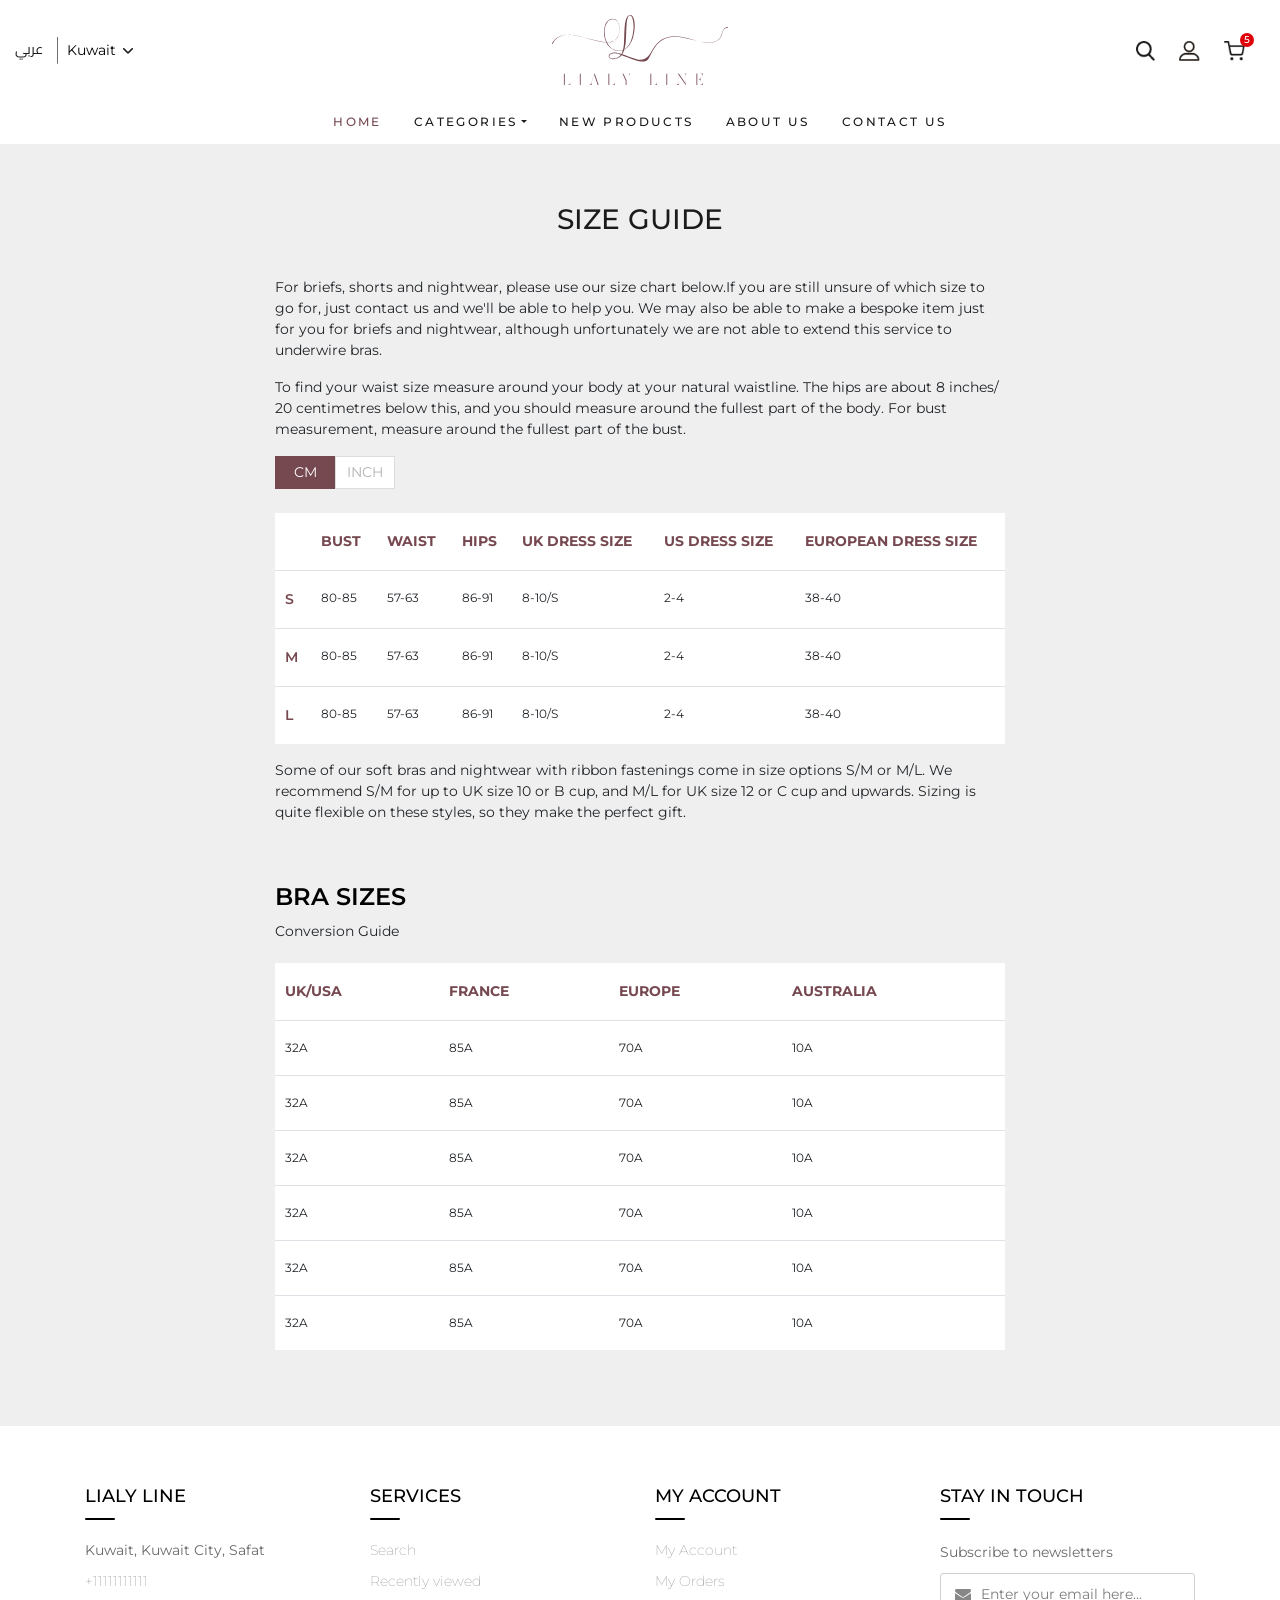
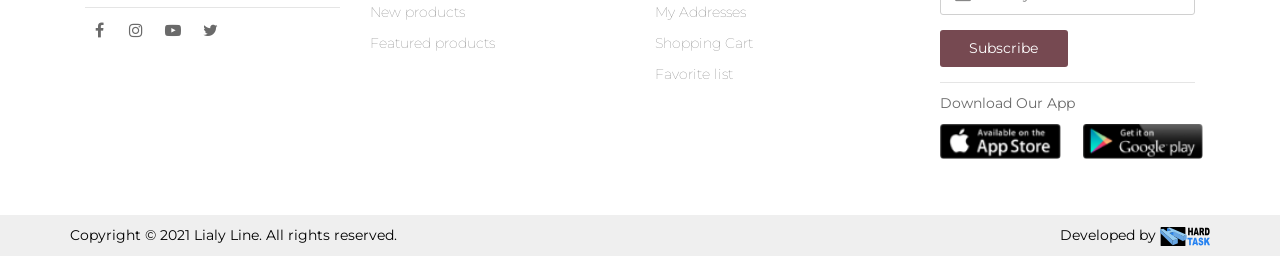
<file: size_guide.html>
<!DOCTYPE html>
<html lang="en">

<head>
    <meta name="Keywords" content="Lialy Line - more description" />
    <meta name="description" content="Lialy Line - more description" />
    <meta charset="UTF-8">
    <meta name="viewport" content="width=device-width, initial-scale=1.0">
    <meta http-equiv="X-UA-Compatible" content="ie=edge">
    <title>Lialy Line</title>
    <link rel="icon" type="image/png" href="images/icon.png" />
    <link rel="stylesheet" href="css/bootstrap.min.css">
    <link rel="stylesheet" type="text/css" href="css/font-awesome.min.css" />
    <link rel="stylesheet" type="text/css" href="css/owl.carousel.min.css" />
    <link rel="stylesheet" href="css/slick.min.css" />
    <link rel="stylesheet" href="css/slick-theme.min.css" />
    <link rel="preconnect" href="https://fonts.gstatic.com">
    <link href="https://fonts.googleapis.com/css2?family=Raleway&display=swap" rel="stylesheet">
    <link href="https://fonts.googleapis.com/css?family=Montserrat&display=swap" rel="stylesheet">
    <link href="https://fonts.googleapis.com/css?family=Cairo&display=swap" rel="stylesheet">
    <link rel="stylesheet" type="text/css" href="css/style.css" />
</head>

<body>
    <div class="Body_overlay"></div>
    <!-- Start navbar -->
    <nav class="navbar navbar-expand-lg fixed-top navbar-light navbar-new-top">
        <div class="col-lg-4">
            <div class="Lang_Country">
                <ul>
                    <li><a class="Arabic" href="#">عربي</a> <img src="images/Line.png" alt=""></li>
                    <li>
                        <select class="form-control" id="country" name="country" required>
                            <option value="Kw">Kuwait</option>
                            <option value="Eg">Egypt</option>
                            <option value="Ba">Bahrin</option>
                        </select>

                    </li>

                </ul>
            </div>
        </div>
        <div class="col-lg-4">
            <div class="navBrand">
                <a href="#" class="navbar-brand">
                    <img src="images/logo.svg" alt="">
                </a>
            </div>
            <i class="fa fa-search Search_Icon formobile" data-toggle="modal" data-target="#SearchModel"
                aria-hidden="true"></i>
        </div>
        <div class="col-lg-4">
            <div class="links">
                <ul>
                    <li>
                        <a href="javascript:void(0);" data-toggle="tooltip" title="Search" data-placement="bottom">
                            <img data-toggle="modal" data-target="#SearchModel" class="searchNav"
                                src="images/search.png" alt="">
                        </a>
                    </li>
                    <li>
                        <a href="#" data-toggle="tooltip" title="My Account" data-placement="bottom">
                            <img class="userNav" src="images/user.png" alt="">
                        </a>
                    </li>
                    <li>
                        <a href="#" data-toggle="tooltip" title="Cart" data-placement="bottom">
                            <img class="cartNav" src="images/cart.png" alt="">
                            <div class="CartNumber">
                                <h5>5</h5>
                            </div>
                        </a>
                    </li>
                </ul>
            </div>
        </div>

    </nav>

    <nav class="navbar navbar-expand-lg fixed-top navbar-light navbar-new-bottom">
        <button class="navbar-toggler collapsed" type="button" data-toggle="collapse" data-target="#navbarContent"
            aria-controls="#navbarContent" aria-expanded="false" aria-label="Toggle navigation">
            <span id="CloseNavMenu" class="mx-2 close"><img src="images/cancel.svg" alt=""></span>
            <span class="navbar-toggler-icon"></span>
        </button>
        <div class="col-12">
            <div id="navbarContent" class="collapse navbar-collapse">
                <ul class="navbar-nav">
                    <li class="nav-item"><a href="#" class="nav-link active">Home</a></li>
                    <li class="nav-item dropdown">
                        <a id="dropdownMenu1" href="#" data-toggle="dropdown" aria-haspopup="true" aria-expanded="false"
                            class="nav-link dropdown-toggle">Categories</a>
                        <ul aria-labelledby="dropdownMenu1" class="dropdown-menu border-0">
                            <li class="dropdown-submenu">
                                <a id="dropdownMenu2" href="#" role="button" data-toggle="dropdown" aria-haspopup="true"
                                    aria-expanded="false" class="dropdown-item dropdown-toggle">Couture lingerie</a>
                                <ul id="dropdownMenu_2" aria-labelledby="dropdownMenu2" class="dropdown-menu border-0">
                                    <li><a href="#" class="dropdown-item">Subcategory 1</a></li>
                                    <li><a href="#" class="dropdown-item">Subcategory 2</a></li>
                                    <li><a href="#" class="dropdown-item">Subcategory 3</a></li>
                                    <li><a href="#" class="dropdown-item">Subcategory 4</a></li>
                                    <li><a href="#" class="dropdown-item">Subcategory 5</a></li>
                                </ul>
                            </li>
                            <li><a href="#" class="dropdown-item">Couture lingerie</a></li>
                            <li><a href="#" class="dropdown-item">Couture lingerie</a></li>
                            <li><a href="#" class="dropdown-item">Couture lingerie</a></li>
                        </ul>
                    </li>
                    <li class="nav-item"><a href="#" class="nav-link">New Products</a></li>
                    <li class="nav-item"><a href="#" class="nav-link">About Us</a></li>
                    <li class="nav-item"><a href="#" class="nav-link">Contact Us</a></li>
                    <li class="formobile nav-item">
                        <a href="#" class="nav-link">
                            <img class="fav" src="images/user.png" alt="">
                            My Account
                        </a>
                    </li>
                    <li class="formobile nav-item">
                        <a href="#" class="nav-link">
                            <img class="cart" src="images/cart.png" alt="">
                            Shopping Cart
                        </a>
                    </li>
                    <li class="formobile nav-item">
                        <select class="form-control" id="country" name="country" required>
                            <option value="Kw">Kuwait</option>
                            <option value="Eg">Egypt</option>
                            <option value="Ba">Bahrin</option>
                        </select>
                    </li>
                    <li class="formobile nav-item">
                        <a href="#" class="nav-link Arabic">عربي</a>
                    </li>
                </ul>
            </div>
        </div>

    </nav>
    <!-- End navbar -->

    <section id="Size_Guide">
        <div class="container">
            <div class="Headingtitle">
                <h3>Size Guide</h3>
            </div>
            <div class="row justify-content-center">
                <div class="col-lg-8 col-md-10 col-12">
                    <p>
                        For briefs, shorts and nightwear, please use our size chart below.If you are still unsure of which size to go for, just contact us and we'll be able to help you. We may also be able to make a bespoke item just for you for briefs and nightwear, although unfortunately we are not able to extend this service to underwire bras.
                    </p>
                    <p>
                        To find your waist size measure around your body at your natural waistline. The hips are about 8 inches/ 20 centimetres below this, and you should measure around the fullest part of the body. For bust measurement, measure around the fullest part of the bust.
                    </p>
                    <ul class="Test_Tabs nav nav-pills mb-4" id="pills-tab" role="tablist">
                        <li class="nav-item">
                            <a class="nav-link active" id="pills_1_tab" data-toggle="pill" href="#pills_1" role="tab"
                                aria-controls="pills_1" aria-selected="true">
                                CM
                            </a>
                        </li>
                        <li class="nav-item">
                            <a class="nav-link" id="pills_2_tab" data-toggle="pill" href="#pills_2" role="tab"
                                aria-controls="pills_2" aria-selected="false">
                                INCH
                            </a>
                        </li>
                    </ul>
                    <div class="tab-content" id="pills-tabContent">
                        <div class="tab-pane fade show active" id="pills_1" role="tabpanel" aria-labelledby="pills_1_tab">
                            <div class="table-responsive">
                                <table class="table table-striped table-responsive-stack table-bordered">
                                    <thead>
                                        <tr>
                                            <th></th>
                                            <th>BUST</th>
                                            <th>WAIST</th>
                                            <th>HIPS</th>
                                            <th>UK DRESS SIZE</th>
                                            <th>US DRESS SIZE</th>
                                            <th>EUROPEAN DRESS SIZE</th>
                                        </tr>
                                    </thead>
                                    <tbody>
    
                                        <tr>
                                            <td><span class="Size_title">S</span></td>
                                            <td>80-85</td>
                                            <td>57-63</td>
                                            <td>86-91</td>
                                            <td>8-10/S</td>
                                            <td>2-4</td>
                                            <td>38-40</td>
                                        </tr>
    
                                        <tr>
                                            <td><span class="Size_title">M</span></td>
                                            <td>80-85</td>
                                            <td>57-63</td>
                                            <td>86-91</td>
                                            <td>8-10/S</td>
                                            <td>2-4</td>
                                            <td>38-40</td>
                                        </tr>
    
                                        <tr>
                                            <td><span class="Size_title">L</span></td>
                                            <td>80-85</td>
                                            <td>57-63</td>
                                            <td>86-91</td>
                                            <td>8-10/S</td>
                                            <td>2-4</td>
                                            <td>38-40</td>
                                        </tr>
    
    
                                    </tbody>
                                </table>
                            </div>
                        </div>
                        <div class="tab-pane fade" id="pills_2" role="tabpanel" aria-labelledby="pills_2_tab">
                            <div class="table-responsive">
                                <table class="table table-striped table-responsive-stack table-bordered">
                                    <thead>
                                        <tr>
                                            <th></th>
                                            <th>BUST</th>
                                            <th>WAIST</th>
                                            <th>HIPS</th>
                                            <th>UK DRESS SIZE</th>
                                            <th>US DRESS SIZE</th>
                                            <th>EUROPEAN DRESS SIZE</th>
                                        </tr>
                                    </thead>
                                    <tbody>
    
                                        <tr>
                                            <td><span class="Size_title">S</span></td>
                                            <td>32-34</td>
                                            <td>23-25</td>
                                            <td>34-36</td>
                                            <td>8-10/S</td>
                                            <td>2-4</td>
                                            <td>38-40</td>
                                        </tr>
    
                                        <tr>
                                            <td><span class="Size_title">M</span></td>
                                            <td>32-34</td>
                                            <td>23-25</td>
                                            <td>34-36</td>
                                            <td>8-10/S</td>
                                            <td>2-4</td>
                                            <td>38-40</td>
                                        </tr>
    
                                        <tr>
                                            <td><span class="Size_title">L</span></td>
                                            <td>32-34</td>
                                            <td>23-25</td>
                                            <td>34-36</td>
                                            <td>8-10/S</td>
                                            <td>2-4</td>
                                            <td>38-40</td>
                                        </tr>
    
    
                                    </tbody>
                                </table>
                            </div>
                        </div>
                    </div>
                    <p>
                        Some of our soft bras and nightwear with ribbon fastenings come in size options S/M or M/L. We recommend S/M for up to UK size 10 or B cup, and M/L for UK size 12 or C cup and upwards. Sizing is quite flexible on these styles, so they make the perfect gift.
                    </p>
                    <div class="Sidetitle">
                        <h5>BRA SIZES</h5>
                        <span>Conversion Guide</span>
                    </div>
                    <div class="table-responsive">
                        <table class="table table-striped table-responsive-stack table-bordered">
                            <thead>
                                <tr>
                                    <th>UK/USA</th>
                                    <th>FRANCE</th>
                                    <th>EUROPE</th>
                                    <th>AUSTRALIA</th>
                                </tr>
                            </thead>
                            <tbody>
    
                                <tr>
                                    <td>32A</td>
                                    <td>85A</td>
                                    <td>70A</td>
                                    <td>10A</td>
                                </tr>
    
                                <tr>
                                    <td>32A</td>
                                    <td>85A</td>
                                    <td>70A</td>
                                    <td>10A</td>
                                </tr>
    
                                <tr>
                                    <td>32A</td>
                                    <td>85A</td>
                                    <td>70A</td>
                                    <td>10A</td>
                                </tr>
    
                                <tr>
                                    <td>32A</td>
                                    <td>85A</td>
                                    <td>70A</td>
                                    <td>10A</td>
                                </tr>
    
                                <tr>
                                    <td>32A</td>
                                    <td>85A</td>
                                    <td>70A</td>
                                    <td>10A</td>
                                </tr>
    
                                <tr>
                                    <td>32A</td>
                                    <td>85A</td>
                                    <td>70A</td>
                                    <td>10A</td>
                                </tr>
    
    
                            </tbody>
                        </table>
                    </div>
                   
                </div>
            </div>
         
        </div>
    </section>


    <!-- Start Footer -->
    <footer class="footer">
        <div class="container">
            <div class="row">

                <div class="col-md-3 col-sm-6 col-12">
                    <ul class="list-unstyled footer_list">
                        <li class="widget-container widget_nav_menu">
                            <h1 class="title-widget">Lialy Line</h1>
                            <div class="line"></div>
                            <ul class="linksList">
                                <div class="Links">
                                    <ul>
                                        <li>
                                            <div class="location text-truncate"> Kuwait, Kuwait City, Safat</div>
                                        </li>
                                        <li>
                                            <a href="tel:123456789">
                                                <div class="location text-truncate"> +11111111111</div>
                                            </a>
                                        </li>
                                    </ul>
                                </div>
                            </ul>
                            <hr>
                            <div class="socialFooter">
                                <ul>
                                    <li><a href="#"><i class="fa fa-facebook" aria-hidden="true"></i></a></li>
                                    <li><a href="#"><i class="fa fa-instagram" aria-hidden="true"></i></a></li>
                                    <li><a href="#"><i class="fa fa-youtube-play" aria-hidden="true"></i></a></li>
                                    <li><a href="#"><i class="fa fa-twitter" aria-hidden="true"></i></a></li>
                                </ul>
                            </div>
                        </li>
                    </ul>
                </div>

                <div class="col-md-3 col-sm-6 col-12">
                    <ul class="list-unstyled footer_list">
                        <li class="widget-container widget_nav_menu">
                            <h1 class="title-widget">Services</h1>
                            <div class="line"></div>
                            <ul class="linksList">
                                <li><a href="#">Search</a></li>
                                <li><a href="#">Recently viewed</a></li>
                                <li><a href="#">New products</a></li>
                                <li><a href="#">Featured products</a></li>
                            </ul>
                        </li>
                    </ul>
                </div>

                <div class="col-md-3 col-sm-6 col-12">
                    <ul class="list-unstyled footer_list">
                        <li class="widget-container widget_nav_menu">
                            <h1 class="title-widget">My Account</h1>
                            <div class="line"></div>
                            <ul class="linksList">
                                <li><a href="#">My Account</a></li>
                                <li><a href="#">My Orders</a></li>
                                <li><a href="#">My Addresses</a></li>
                                <li><a href="#">Shopping Cart</a></li>
                                <li><a href="#">Favorite list</a></li>
                            </ul>
                        </li>
                    </ul>
                </div>

                <div class="col-md-3 col-sm-6 col-12">
                    <ul class="list-unstyled">
                        <li class="widget-container widget_nav_menu">
                            <h1 class="title-widget">Stay In Touch</h1>
                            <div class="line"></div>
                            <ul class="SocialList">
                                <li>
                                    <div class="newsteller">
                                        <span>Subscribe to newsletters</span>
                                        <div class="email-box">
                                            <i class="fa fa-envelope"></i>
                                            <input type="text" class="form-control subscribeInp"
                                                placeholder="Enter your email here...">
                                            <div class="subscribeButton">
                                                <button class="btn">Subscribe</button>
                                            </div>
                                        </div>
                                    </div>
                                </li>
                                <hr>
                                <li>
                                    <span class="DownloadApp">Download Our App</span>
                                    <div class="row">
                                        <div class="col-12">
                                            <div class="row">
                                                <div class="col-md-6 col-4">
                                                    <a href="#"><img class="app-store" src="images/AppStore.png"
                                                            alt=""></a>
                                                </div>
                                                <div class="col-md-6 col-4">
                                                    <a href="#"><img class="google-play" src="images/GooglePlay.png"
                                                            alt=""></a>
                                                </div>
                                            </div>
                                        </div>
                                    </div>
                                </li>
                            </ul>
                        </li>
                    </ul>
                </div>

            </div>
        </div>
    </footer>

    <div class="footer-bottom">
        <div class="container">
            <div class="row">

                <div class="col-sm-6 col-12 p-0">
                    <div class="language">
                        <p>Copyright © 2021 Lialy Line. All rights reserved.</p>
                    </div>
                </div>

                <div class="col-sm-6 col-12 p-0">
                    <div class="copyright">
                        <p>Developed by <a href="#"><img src="images/HardTask_logo.svg" alt=""></a></p>
                    </div>
                </div>

            </div>
        </div>
    </div>

    <!-- End Footer -->

    <!-- Start Scroll To Top  -->
    <div class="scroll_top">
        <i class="fa fa-angle-up" aria-hidden="true"></i>
    </div>
    <!-- End Scroll To Top -->

    <!-- Bothelp.io widget -->
        <script type="text/javascript">!function(){var e={"token":"965 99395951","position":"left","bottomSpacing":"","callToActionMessage":"","displayOn":"everywhere","subtitle":"Home Of Luxury Design","message":{"name":"Lialy Line","content":"Hey! How can we help you?"}},t=document.location.protocol+"//bothelp.io",o=document.createElement("script");o.type="text/javascript",o.async=!0,o.src=t+"/widget-folder/widget-whatsapp-chat.js",o.onload=function(){BhWidgetWhatsappChat.init(e)};var n=document.getElementsByTagName("script")[0];n.parentNode.insertBefore(o,n)}();</script>
    <!-- /Bothelp.io widget -->


    <div class="modal fade" id="SearchModel" tabindex="-1" role="dialog" aria-labelledby="exampleModalCenterTitle"
        aria-hidden="true">
        <div class="modal-dialog modal-dialog-centered" role="document">
            <div class="modal-content SearchModelContent">
                <form action="">
                    <div class="search_box_popup">
                        <input class="search_input" type="search" placeholder="Search..." />
                        <input class="search_btn" type="submit" value="Search" />
                    </div>
                </form>
            </div>
        </div>
    </div>


    <script src="js/jquery-3.3.1.min.js"></script>
    <script src="js/popper.min.js"></script>
    <script src="js/bootstrap.min.js"></script>
    <script src="js/owl.carousel.min.js"></script>
    <script src="js/slick.min.js"></script>
    <script src="js/script.js"></script>
    <script>

        $(document).ready(function () {
            $('.My_Slider').slick({
                rtl: $('body').css('direction') == 'rtl',
                arrows: false,
                speed: 500,
                slidesToShow: 1,
                autoplay: true,
                autoplaySpeed: 2000,
                dots: true,
                infinite: true,
                adaptiveHeight: true
            });
        });

        $('#owl-carousel-one').owlCarousel({
            loop: true,
            margin: 30,
            rtl: $('body').css('direction') == 'rtl',
            nav: true,
            autoplay: true,
            navText: [
                '<i class="fa fa-angle-left"></i>',
                '<i class="fa fa-angle-right"></i>'
            ],
            responsive: {
                0: {
                    items: 1
                },
                600: {
                    items: 2
                },
                750: {
                    items: 3
                },
                1000: {
                    items: 4
                }
            }
        });



        if ($.isFunction('owlCarousel')) {
            $(".carousel").owlCarousel();
        }
    </script>
</body>

</html>
</file>
<file: css/style.css>
* {
    padding: 0;
    margin: 0;
    box-sizing: border-box;
}

body {
    font-family: 'Montserrat', sans-serif;
    padding-top: 143px;
    background-color: #EFEFEF;
}

a,a:hover {
    text-decoration: none;
    outline: none;
}

label {
    color: #7e7e7e;
    cursor: pointer;
}

.btn:focus {
    box-shadow: none;
}

.btn:hover {
    color: unset;
}


.form-control {
    border-radius: 0px;
    padding: 20px;
    background-color: #FFF;
    font-size: 14px;
    color:#000;
}

.form-control::placeholder {
    color: #7e7e7e;
}

select {
    padding: 5px  !important;
    padding-right: 20px !important;
    height: 35px !important;
    background: url('../images/SelectArrow.png') no-repeat right;
    background-position-x: 95%;
    -webkit-appearance: none;
    box-shadow: none !important;
    border: none !important;
}

select:valid {
    color:#000;
}

select:invalid {
    color: #7e7e7e;
}

.form-control,
textarea.form-control {
    box-shadow: 0px 3px 2px -2px transparent;
    border: 1px solid #ececec;
    transition: all 0.5s ease-in-out;
}

.form-control:focus,
textarea.form-control:focus {
    color:#000;
    border-color:#764951;
    box-shadow: 0px 6px 8px -2px #76495157;
}

textarea.form-control {
    resize: none;
    height: 200px;
}

.Headingtitle {
    text-align: center;
    margin-bottom: 40px;
}

.Headingtitle h3 {
    font-size: 28px;
    color: #1C1B1B;
    text-transform: uppercase;
}

.modal {
    z-index:1075;
    background-color: rgba(0,0,0,0.8);
}

.modal-content {
    border-radius: 0px;
    outline: 0;
    border: 0;
    box-shadow: none;
}

.SearchModelContent {
    background-color: transparent;
}

.search_box_popup {
    width: 80%;
    margin: auto;
    text-align: center;
}

.search_box_popup .search_input {
    width: 100%;
    padding: 10px;
    border: 1px solid #efeeee;
    border-radius: 3px;
    outline: none;
    margin-bottom: 0px;
    -webkit-appearance: none;
    transition: all 0.5s ease-in-out;
}

.search_box_popup .search_btn {
    visibility: hidden;
    opacity: 0;
    padding: 7px;
    background-color: #764951;
    color: #FFF;
    width: 30%;
    outline: none;
    border: none;
    border-radius: 3px;
    cursor: pointer;
    transition: all 0.5s ease-in-out;
}

.search_box_popup .search_btn:hover {
    background-color:#1C1B1B;
}

.Search_Icon {
    position: absolute;
    right: 80px;
    top: 34px;
    font-size: 20px;
    color: #764951;
}

.Arabic {
    font-family:'Cairo', sans-serif; 
}

.overlay {
    position: absolute;
    width: 100%;
    height: 100%;
    top: 0;
    left: 0;
    z-index: 2;
    background-color: rgba(0, 0, 0, 0.6);
}

.Body_overlay {
    display: none;
    position: fixed;
    width: 100%;
    height: 100%;
    top: 0;
    left: 0;
    z-index: 1039;
    background-color: rgba(0, 0, 0, 0.6);
}

.owl-nav {
    position: absolute;
    display: -webkit-box;
    display: -ms-flexbox;
    display: flex;
    -webkit-box-pack: justify;
    -ms-flex-pack: justify;
    justify-content: space-between;
    top: 30%;
    right: 0;
    z-index: 1000;
    width: 100%;
    height: 0;
}

.owl-nav>div {
    background: #764951;
    color:#FFF;
    border: 2px solid#764951;
    font-size: 25px;
    z-index: 100;
    width: 40px;
    height: 40px;
    border-radius: 30px;
    cursor: pointer;
    display: -webkit-box;
    display: -ms-flexbox;
    display: flex;
    -webkit-box-pack: center;
    -ms-flex-pack: center;
    justify-content: center;
    -webkit-box-align: center;
    -ms-flex-align: center;
    align-items: center;
}

.owl-nav>div:hover {
    background:#1C1B1B;
    border-color: #1C1B1B;
}

.owl-nav .owl-prev {
    position: relative;
    right: 70px;
    top: 40px;
}

.owl-nav .owl-next {
    position: relative;
    left: 70px;
    top: 40px;
}

.simple-pagination ul {
	margin: 0 0 20px;
	padding: 0;
	list-style: none;
	text-align: right;
}

.simple-pagination li {
	display: inline-block;
	margin-right: 5px;
}

.simple-pagination li a,
.simple-pagination li span {
	color: #666;
    padding: 5px 10px;
	text-decoration: none;
    background-color: #FFF;
    border-radius: 3px;
    box-shadow: none;
    border: 1px solid #DDD;
    outline: none;
}

.page-link:focus {
    outline: none;
    box-shadow: none;
}

.page-link:hover {
    color: #FFF;
    background:#764951;
    border-color: #FFF;
}

.simple-pagination .current {
	color: #FFF;
    background-color:#764951;
    border-color: #FFF;
}

.simple-pagination .prev.current,
.simple-pagination .next.current {
    background: #FFF;
    color:#764951;
    border: 1px solid #DDD;
}

.tooltip-inner {
    max-width: 200px;
    padding: .25rem .5rem;
    color: #FFF;
    text-align: center;
    background-color: #764951;
    border-radius: .25rem;
}

.bs-tooltip-auto[x-placement^=bottom] .arrow::before, .bs-tooltip-bottom .arrow::before {
    bottom: 0;
    border-width: 0 .4rem .4rem;
    border-bottom-color:#764951;
}

.formobile {
    display: none;
}

.formobile img {
    margin-right: 5px;
    height: 15px;
}

.navbar {
    background-color: #FFF;
    padding: 0;
    top: 0;
    transition: top 0.5s ease-in-out 0s;
}

.navbar-new-bottom{
    background-color:#FFF;
    top: 100px;
    z-index: 1040;
    transition: top 0.5s ease-in-out 0s;
}

.navbar-collapse {
    justify-content: center;
}

#navbarContent::-webkit-scrollbar {
    width: 0px;
    background-color: transparent;
}

.navbar-light .navbar-nav .nav-link {
    color: #1C1B1B !important;
    background-color: transparent;
    font-size: 12px;
    padding: 0.8rem 1rem;
    text-transform: uppercase;
    letter-spacing: 0.2em;
    font-weight: 500;
    transition: all 0.2s ease-in-out;
}

.navbar-light .navbar-nav .active>.nav-link,
 .navbar-light .navbar-nav .nav-link.active,
  .navbar-light .navbar-nav .nav-link.show,
   .navbar-light .navbar-nav .show>.nav-link {
    color:#764951 !important;
}

.navbar-light .navbar-nav .nav-link:hover {
    color:#764951 !important;
}

.navbar-toggler {
    padding: .25rem .75rem;
    font-size: 1.25rem;
    line-height: 1;
    background-color: transparent;
    border: none;
    border-radius: 0;
}

.navbar-light .navbar-toggler-icon {
    background-image: url('../images/menu-button.svg');
}

.navbar-light .navbar-toggler {
    position: fixed;
    right: 4%;
    top: 25px;
    z-index: 1;
}

.navbar-toggler:focus, .navbar-toggler:hover {
    box-shadow: none;
    outline: none;
}

.navbar-toggler>.close {
    display:inline-block;
    color:#764951;
    opacity: 1;
    text-shadow: none;
    margin-top: 3px;
}
.navbar-toggler.collapsed>.close, 
.navbar-toggler:not(.collapsed)>.navbar-toggler-icon {
    display:none;
}

.close:not(:disabled):not(.disabled):focus, 
.close:not(:disabled):not(.disabled):hover {
    opacity: 1;
}

.navBrand {
    text-align: center;
}

.navbar-brand {
    outline: none;
    text-decoration: none;
    margin-left: 0;
    margin-right: 0;
    padding: 15px 0;
}

.navbar-brand img {
    width: auto;
    height: 70px;
    transition: all 0.5s ease-in-out;
}

.navbar .links {
    text-align: right;
    margin-right: 10px;
    transition: all 0.5s ease-in-out;
}

.navbar .links ul {
    list-style: none;
    margin: 0;
    padding: 0;
}

.navbar .links ul li {
    display: inline-block;
    margin-left: 10px;
    position: relative;
}


.CartNumber {
    position: absolute;
    top: -20%;
    left: 50%;
    color: #FFF;
    text-align: center;
    background-color: #DF0008;
    border-radius: 30px;
}

.CartNumber h5{
    font-size: 10px;
    width: 14px;
    padding: 1px 0;
	margin: auto;
}

.navbar .links ul li a {
   margin-right: 10px;
}

.navbar .links ul li img {
    width: auto;
    height: 20px;
}

.navbar .links ul li img.cartNav:hover {
    content: url('../images/cartGreen.png');
}

.navbar .links ul li img.userNav:hover {
    content: url('../images/userGreen.png');
}

.navbar .links ul li img.searchNav:hover {
    content: url('../images/searchGreen.png');
}


.navbar .Lang_Country {
    text-align: left;
    transition: all 0.5s ease-in-out;
}

.navbar .Lang_Country ul {
    padding: 0;
    margin: 0;
    list-style: none;
}

.navbar .Lang_Country ul li {
    display: inline-block;
    margin-right: 5px;
    vertical-align: middle;
}


.navbar .Lang_Country ul li a {
    color:#1C1B1B;
    font-size: 14px;
    margin-right: 10px;
    transition: all 0.2s ease-in-out;
}

.navbar .Lang_Country ul li a:hover {
    color: #764951;
}

.navbar .Lang_Country ul li #country {
    background-color: transparent;
    height: 30px !important;
    padding: 0 20px 0 0 !important;
    background-position-y: 55%;
}


.dropdown-submenu {
    position: relative;
}

.dropdown-submenu>a:after {
    content: "\f0da";
    float: right;
    border: none;
    font-family: 'FontAwesome';
    position: absolute;
    right: 15px;
}

.dropdown-menu {
    padding: 0;
    margin: 0;
    border-radius: 0px;
    background-color: #FFF;
}

.dropdown-submenu>.dropdown-menu {
    top: 0;
    left: 100%;
    margin-top: 0px;
    margin-left: 0px;
}

.dropdown-item {
    padding: 10px 0px;
    padding-right: 30px;
    padding-left: 20px;
    color: #1C1B1B;
    border-bottom: 1px solid #dedede;
    font-size: 12px;
    border-radius: 0px;
    transition: all 0.2s ease-in-out;
}



.dropdown-item.active, .dropdown-item:active,
.dropdown-item:focus, .dropdown-item:hover {
    background-color: #764951;
    color: #FFF;
} 


  .My_Slider .slide {
      position: relative;
  }

  .slick-slider {
      margin-bottom: 0;
  }

  .My_Slider .slide img {
    width: 100%;
    height: auto;
  }
  
  .slick-dots {
    bottom: -10px;
    text-align: left;
    padding-left: 20px;
  }
  .slick-dots li {
    margin: 0;
  }
  
  .slick-dots li button:before {
    font-size: 40px;
    opacity: 1;
    color: #fff;
  }
  
  .slick-dots li.slick-active button:before {
    color: #996666;
    opacity: 1;
  }


  .My_Slider .overlay {
    width: 50%;
    background-color: unset;
    background-image: linear-gradient(to top, rgba(4, 4, 4, 0.65), rgba(54, 54, 54, 0.2));
  }

  .contentSlider {
    position: absolute;
    top: 50%;
    left: 50%;
    transform: translate(-50%,-50%);
    color: #FFF;
    width: 60%;
    text-align: left;
    z-index: 3;
}

.contentSlider h1 {
    margin-bottom: 10px;
    font-size: 55px;
    color:#FFF;
    font-family: 'Raleway', sans-serif;
}

.contentSlider p {
    margin-bottom: 30px;
    font-size: 16px;
    color: #FFF;
}


.contentSlider button {
    border: none;
    padding: 7px;
    border-radius: 3px;
    box-shadow: none;
    outline: none;
    font-size: 16px;
    background-color: #FFF;
    width: 180px;
    color: #000;
    transition: all 0.2s ease-in-out;
}

.contentSlider button:hover {
    background-color: #764951;
    color: #FFF;
}

/* MadeIn */
#MadeIn {
    padding: 60px 0;
}

#MadeIn .MadeTitle {
    margin-top: 10px;
}

#MadeIn .MadeTitle h5 {
    color: #1C1B1B;
    text-transform: uppercase;
    margin-bottom: 0;
    font-weight: 600;
}

#MadeIn .MadeDesc {
    border-left: 1px solid #BBBBBB;
    padding-left: 80px;
}

#MadeIn .MadeDesc p {
    color: #000;
    font-size: 14px;
    margin-bottom: 0;
}

/* Shop */
#Categories {
    padding: 60px 0;
}

.CategoryItem {
    width: 100%;
    text-align: center;
    margin-bottom: 30px;
    border-radius: 10px;
    position: relative;
    transition: all 0.5s ease-in-out;
}


.CategoryItem:hover .image img {
    transform: scale(1.1);
}

.CategoryItem .image {
    width: 100%;
    height: 514px;
    position: relative;
    overflow: hidden;
    border-radius: 0;
    transition: all 2s ease-in-out;
}

.CategoryItem .image .overlay {
    background-color: rgba(0, 0, 0, 0.3);
}

.CategoryItem .image img {
    width: 100%;
    height: 100%;
    border-radius: 0;
    transition: all 2s ease-in-out;
}

.CategoryItem .image .title {
    position: absolute;
    left: 10%;
    bottom: 25%;
    transition: all 2s ease-in-out;
}

.CategoryItem .image .title h4 {
    color: #FFF;
    text-transform: uppercase;
    font-size: 22px;
}

.CategoryItem .image .shopNow {
    position: absolute;
    left: 10%;
    bottom: 13%;
    transition: all 2s ease-in-out;
}





   .CategoryItem .image .shopNow a {
    position: relative;
    background: #FFF;
    display: inline-block;
    padding: 12px 28px;
    font-size: 12px;
    text-align: center;
    letter-spacing: .2em;
    text-transform: uppercase;
    color: #000;
    font-weight: 500;
  }
  .CategoryItem .image .shopNow a span {
    position: relative;
    z-index: 1;
  }
  .CategoryItem .image .shopNow a::before, 
  .CategoryItem .image .shopNow a::after {
    position: absolute;
    top: 0;
    display: block;
    height: 100%;
    width: 0;
    background-color: #764951;
    content: "";
  }
  .CategoryItem .image .shopNow a::before {
    left: 0;
  }
  .CategoryItem .image .shopNow a::after {
    right: 0;
    transition: width 0.3s;
  }
  .CategoryItem .image .shopNow a:hover::before {
    width: 100%;
    transition: width 0.3s;
  }
  .CategoryItem .image .shopNow a:hover::after {
    background-color: transparent;
    width: 100%;
  }




#Categories .moreButton {
    text-align: center;
    margin-top: 20px;
}

#Categories .moreButton a {
    background: #764951;
    display: inline-block;
    text-align: center;
    border: none;
    padding: 5px;
    width: 120px;
    border-radius: 3px;
    font-size: 14px;
    text-transform: uppercase;
    color: #FFF;
    outline: none;
    box-shadow: none;
    transition: all 0.2s ease-in-out;
}

#Categories .moreButton a:hover {
    background-color: #1C1B1B;
}


/* GiftBox */
#GiftBox {
    padding: 60px 0;
    background-color: #FFF;
}

#GiftBox .ProductItem .image {
    height: 514px;
}


#GiftBox .OrderNow {
    text-align: center;
    margin-top: 20px;
}

#GiftBox .OrderNow a {
    background: #764951;
    display: inline-block;
    text-align: center;
    border: none;
    padding: 7px;
    width: 140px;
    border-radius: 3px;
    font-size: 14px;
    text-transform: uppercase;
    color: #FFF;
    outline: none;
    box-shadow: none;
    transition: all 0.2s ease-in-out;
}

#GiftBox .OrderNow a:hover {
    background-color: #1C1B1B;
}



/* NewArrivals */
#NewArrivals {
    padding: 60px 0;
    background-color: #FFF;
}


.ProductItem {
    width: 100%;
    text-align: center;
    margin-bottom: 30px;
    transition: all 0.5s ease-in-out;
}

.ProductItem:hover .image img {
    transform: scale(1.1);
}

.ProductItem:hover .title h4 {
    color: #764951;
}


.ProductItem .image {
    width: 100%;
    height: 374px;
    margin-bottom: 10px;
    overflow: hidden;
    border-radius: 10px;
    transition: all 0.5s ease-in-out;
}


.ProductItem .image img {
    width: 100%;
    height: 100%;
    border-radius: 10px;
    transition: all 0.5s ease-in-out;
}

.ProductItem .title {
    margin-bottom: 10px;
}

.ProductItem .title h4 {
    color: #1C1B1B;
    font-size: 18px;
    font-weight: 600;
    margin-bottom: 0;
}

.ProductItem .price span {
    color: #1C1B1B;
    font-size: 16px;
    color: #764951;
    font-weight: 600;
}

#NewArrivals .moreButton {
    text-align: center;
    margin-top: 20px;
}

#NewArrivals .moreButton a {
    background: #764951;
    display: inline-block;
    text-align: center;
    border: none;
    padding: 5px;
    width: 120px;
    border-radius: 3px;
    font-size: 14px;
    text-transform: uppercase;
    color: #FFF;
    outline: none;
    box-shadow: none;
    transition: all 0.2s ease-in-out;
}

#NewArrivals .moreButton a:hover {
    background-color: #1C1B1B;
}

/* CoutureLingerie */
#CoutureLingerie {
    padding: 60px 0;
}

#CoutureLingerie .Big_image {
    width: 100%;
    height: auto;
}

#CoutureLingerie .Big_image img {
    width: 100%;
    height: 100%;
    border-radius: 10px;
}

#CoutureLingerie .ProductItem {
    width: 60%;
    margin: auto;
}

#CoutureLingerie .ProductItem .image {
    height: 262px;
}

#CoutureLingerie .ProductItem .price {
    margin-bottom: 10px;
}

#CoutureLingerie .ProductItem .ViewButton a {
    background: #764951;
    display: inline-block;
    text-align: center;
    border: none;
    padding: 5px;
    width: 200px;
    border-radius: 3px;
    font-size: 14px;
    text-transform: uppercase;
    color: #FFF;
    outline: none;
    box-shadow: none;
    transition: all 0.2s ease-in-out;
}

#CoutureLingerie .ProductItem .ViewButton a:hover {
    background-color: #1C1B1B;
}

/* Lialy_Vedio */
#Lialy_Vedio {
    padding-top: 60px;
}

.video_section {
    position: relative;
}
video {
    object-fit: cover;
    width: 100%;
    height: 100%;
    cursor: pointer;
    display: block;
}
#mute{
    cursor: pointer;
    height: 30px;
    width: 28px;
    position: absolute;
    top: 20px;
    right: 20px;
    background-size: cover;
}



/* About_Details */
#About_Details {
    padding: 60px 0;
    background-color: #FFF;
  }
  
  .details_item {
    width: 100%;
    position: relative;
    margin-bottom: 20px;
    transition: all 0.5s ease-in-out;
  }
  
  .details_item .title {
    margin-bottom: 30px;
  }
  
  .details_item .title h5 {
    font-size: 22px;
    color: #000;
    text-transform: uppercase;
  }

  .details_item .title h5 i {
      padding: 10px;
      background-color: #764951;
      border-radius: 50%;
      text-align: center;
      font-size: 18px;
      color: #FFF;
      margin-right: 5px;
  }
  
  
  .details_item .desc p {
    font-size: 12px;
    color: #7e7e7e;
    line-height: 1.8;
    margin-bottom: 0;
  }
  



/* Follow_instagram */
#Follow_instagram {
    padding: 60px 0;
}

#Follow_instagram .Insta_title {
    text-align: center;
    margin-bottom: 40px;
}

#Follow_instagram .Insta_title span {
    font-size: 16px;
    color: #1C1B1B;
    display: inline-block;
    margin-bottom: 5px;
}

#Follow_instagram .Insta_title h4 {
    font-size: 18px;
    color: #1C1B1B;
    font-weight: 600;
}

.Insta_item {
    width: 100%;
    text-align: center;
    margin-bottom: 30px;
    border-radius: 10px;
    position: relative;
    transition: all 0.5s ease-in-out;
}

.Insta_item:hover .image .overlay {
    background-color: rgba(0, 0, 0, 0.6);
    border-radius: 10px;
    opacity: 1;
    visibility: visible;
}


.Insta_item .image {
    width: 100%;
    height: 447px;
    position: relative;
    overflow: hidden;
    border-radius: 10px;
    transition: all 0.5s ease-in-out;
}

.Insta_item .image .overlay {
    opacity: 0;
    visibility: hidden;
    transition: all 0.5s ease-in-out;
}

.Insta_item .image img {
    width: 100%;
    height: 100%;
    border-radius: 5px;
}

.Insta_item .image .insta_icon {
    position: absolute;
    transform: translate(-50%, -50%);
    left: 50%;
    top: 50%;
}

.Insta_item .image .insta_icon i {
    font-size: 28px;
    color: #FFF;
    display: flex;
    justify-content: center;
    align-items: center;
}


/* DescoverSection */
#DescoverSection {
    margin: 60px 0;
    background-image: url('../images/lialy_BG.png');
    background-position: center;
    background-size: cover;
    height: 675px;
    position: relative;
}

#DescoverSection .overlay {
    background-color: rgba(0, 0, 0, 0.3);
}

#DescoverSection .content {
    position: absolute;
    left: 50%;
    top: 50%;
    transform: translate(-50%,-50%);
    background-color: #FFF;
    padding: 40px 20px;
    border-radius: 10px;
    text-align: center;
}

#DescoverSection .content h5 {
    color: #000;
    font-size: 18px;
    font-weight: 600;
}

#DescoverSection .content p {
    font-size: 14px;
    color: #8A8A8A;
    margin-bottom: 0;
}

/* AboutLialy */
#AboutLialy {
    padding: 60px 0;
}

#AboutLialy .image {
    width: 100%;
    height: auto;
    margin-bottom: 20px;
  }
  
  #AboutLialy .image img {
    width: 100%;
    height: 100%;
  }
  
  #AboutLialy .title {
    margin-bottom: 20px;
  }
  
  #AboutLialy .title h4 {
    color: #000;
    font-weight: 600;
    text-transform: uppercase;
  }
  
  #AboutLialy .desc p {
    font-size: 14px;
    text-align: justify;
    color: #000;
    line-height: 1.8;
    margin-bottom: 0;
  }


  /* Footer */
.footer {
    padding: 30px 0;
    background-color: #FFF;
}

.title-widget {
    color:#000;
    font-size: 18px;
    position: relative;
    margin-top: 30px;
    margin-bottom: 10px;
    text-transform: uppercase;
}

.widget_nav_menu .line {
    width: 30px;
    background: #000;
    height: 2px;
    border-radius: 30px;
    margin-bottom: 20px;
}

.widget_nav_menu .linksList {
    list-style: none;
    padding: 0;
    margin: 0;
}

.widget_nav_menu .linksList li {
    font-size: 14px;
	position: relative;
    margin-bottom: 10px;
    width:100%;
    color:#000;
}

.widget_nav_menu .linksList li a {
    color: #6A6A6A;
    font-weight: lighter;
    transition: all 0.2s ease-in-out;
}

.widget_nav_menu .linksList li a:hover {
    padding-left: 10px;
    border-left: 3px solid  #764951;
    color: #764951;
}


.widget_nav_menu .linksList .Links ul li {
    color:#6A6A6A;
    display: inline-block;
    transition: all 0.2s ease-in-out;
}

.widget_nav_menu .linksList .Links ul li:last-of-type {
    margin-bottom: 0;
}

.widget_nav_menu .linksList .Links ul li div {
    color: #6A6A6A;
    font-size: 14px;
}

.widget_nav_menu hr {
    margin-top: 0.5rem;
    margin-bottom: 0.5rem;
}

.footer-bottom {
    width: 100%;
}

.language {
    color: #000;
    padding: 10px 0;
}

.copyright {
    color: #000;
    text-align: right;
    padding: 10px 0;
}

.copyright img {
    height: auto;
    width: 50px;
}

.copyright p ,.language p{
    font-size: 14px;
    margin-bottom: 0;
}

.SocialList {
    list-style: none;
    padding: 0;
    margin: 0;
}

.newsteller span {
    font-size: 14px;
    color: #6A6A6A;
    display: inline-block;
    margin-bottom: 10px;
}

.newsteller .email-box  {
    position: relative;
    width: 100%;
}

.newsteller .email-box .subscribeInp {
    padding-left: 40px;
    border-radius: 3px;
    border: 1px solid #d0d0d0;
    background-color: transparent;
    transition: all 0.2s ease-in-out;
}

.newsteller .email-box i {
    position: absolute;
    left: 15px;
    top: 13px;
    color: #878787;
    cursor: pointer;
    transition: all 0.2s ease-in-out;
}

.newsteller .email-box .subscribeInp:focus {
    box-shadow: none;
    border-color: #764951;
}

.newsteller .subscribeButton {
    margin: 15px 0;
}

.newsteller .subscribeButton button {
    background-color: #764951;
    color: #FFF;
    border-radius: 3px;
    width: 50%;
    padding: 7px;
    font-size: 14px;
    transition: all 0.2s ease-in-out;
}

.newsteller .subscribeButton button:hover {
    background-color:#1C1B1B;
}

.DownloadApp {
    font-size: 14px;
    color: #6A6A6A;
    display: inline-block;
    margin-bottom: 10px;
}

.widget_nav_menu .app-store, 
.widget_nav_menu .google-play {
    width: auto;
    height: 35px;
    margin-bottom: 10px;
}

.socialFooter  ul {
    list-style: none;
    padding: 0;
    margin: 0;
}

.socialFooter ul li{
    display: inline-block;
    margin-right: 5px;
}

.socialFooter ul li a {
    display: flex;
    color: #6A6A6A;
    width: 28px;
    height: 28px;
    align-items: center;
    justify-content: center;
    text-align: center;
    border-radius: 30px;
    transition: all 0.2s ease-in-out;
}

.socialFooter ul li a i {
    font-size: 16px;
}

.socialFooter ul li a:hover {
    transform: rotate(360deg);
    background-color:#764951;
    color: #FFF;
}

  

/*Scroll To Top */
.scroll_top {
	width: 40px;
	height: 40px;
	color: #FFF;
	background-color:#764951;
	text-align: center;
	position: fixed;
	right: 0px;
	bottom: 50px;
    opacity: 0;
    visibility: hidden;
	cursor: pointer;
    border-radius: 3px;
    z-index: 999;
    transition: all 0.5s ease-in-out;
}

.scroll_top i{
	position: absolute;
	top: 9px;
    right: 13px;
    font-size: 22px;
    transition: all 0.2s ease-in-out;
}

.scroll_top:hover{
    background-color:#1C1B1B;
}


.bh-widget-page-wrapper {
    left: 30px !important;
    bottom: 30px !important;
}


/* Size_Guide */
#Size_Guide {
    padding: 60px 0;
}

#Size_Guide p {
    font-size: 14px;
}

#Size_Guide .nav-pills {
    padding: 0;
}

#Size_Guide .nav-pills .nav-link {
    color: #b3b3b3;
    border: 1px solid #DDD;
    background-color: #FFF;
    text-align: center;
    text-transform: uppercase;
    padding: 5px;
    border-radius: 0;
    width: 60px;
    font-size: 14px;
    margin-right: 0 !important;
}

#Size_Guide .nav-pills .nav-link:last-of-type {
    margin-right: 0;
}

#Size_Guide .nav-pills .nav-link.active,
#Size_Guide .nav-pills .nav-link:hover,
#Size_Guide .nav-pills .show>.nav-link {
    border-color: #764951;
    background-color: #764951;
    color: #fff;
}

#Size_Guide .Test_Tabs {
    width: 100%;
    display: flex;
    flex-direction: row;
    justify-content: left;
    cursor: pointer;
}

#Size_Guide .table {
    border: none;
}

#Size_Guide .table-striped tbody tr {
    background-color: #FFF;
}

#Size_Guide .table thead {
    background-color: #FFF;
    border: none;
}

#Size_Guide .table thead th {
    color: #764951;
    border: none;
    font-size: 14px;
}

#Size_Guide .table-bordered td, 
#Size_Guide .table-bordered th {
    border: none;
    border-top: 1px solid #dee2e6;
    font-size: 12px;
    padding: 18px 10px;
}

#Size_Guide .table td .Size_title {
    color: #764951;
    font-weight: 600;
    font-size: 14px;
}

#Size_Guide .Sidetitle {
    margin-top: 60px;
    margin-bottom: 20px;
}

#Size_Guide .Sidetitle h5 {
    font-size: 24px;
    color: #000;
    text-transform: uppercase;
    font-weight: 600;
}

#Size_Guide .Sidetitle span {
    font-size: 14px;
}

@media only screen and (max-width: 600px) {
    body {
        padding-top: 80px;
    }
    .formobile #country {
        width: 50%;
        margin-left: 1rem;
        padding-left: 0 !important;
    }
    .navBrand {
        text-align: left;
    }
    .navbar-brand img {
        height: 50px;
    }
    .formobile {
        display: block;
    }
    .navbar {
        top: 0;
        padding: 0;
        box-shadow: 0px 3px 10px #00000008;
        border-bottom: none;
    }
    .navbar-collapse {
        right: -100%;
        transition: right 0.2s ease-in-out;
    }
    .navbar-collapse.show {
        right: 0;
    }
    .navbar-new-bottom {
        top: 0;
        left: unset;
        width: 80%;
    }
    #navbarContent {
        height: 100vh;
        margin: 80px 0px 0px;
        padding-bottom: 90px;
        overflow: scroll;
        overflow-x: hidden;
    }
    .search-box {
        display: none;
    }
    .navbar-nav {
        text-align: justify;
    }
    .navbar .links,
    .navbar .Lang_Country {
        display: none;
    }
    .navbar-light .navbar-nav .nav-link {
        border: none;
        margin: 10px 0;
    }
    .dropdown-menu {
        background-color: #764951;
    }
    #dropdownMenu_2 {
        background-color: #FFF;
        box-shadow: none;
    }
    #dropdownMenu_2 .dropdown-item {
        padding-left: 2.5rem;
        color: #1C1B1B;
    }
    .dropdown-item {
        color: #FFF;
    }
    .slick-dots li {
        width: 15px;
        height: 15px;
    }
    .slick-dots li button:before {
      font-size: 30px;
    }
    .owl-nav .owl-next {
        left: 10px;
    }
    .owl-nav .owl-prev {
        right: 10px;
    }
    .contentSlider {
        width: 80%;
    }
    .contentSlider h1 {
        margin-bottom: 5px;
        font-size: 16px;
    }
    .contentSlider p {
        margin-bottom: 5px;
        font-size: 9px;
    }
    .contentSlider button {
        padding: 3px;
        font-size: 10px;
        width: 85px;
    }
    #MadeIn .MadeTitle {
        text-align: center;
        margin-bottom: 10px;
    }
    #MadeIn .MadeDesc {
        border-left: none;
        padding-left: 0;
        text-align: center;
    }
    #MadeIn .MadeDesc p {
        font-size: 12px;
    }
    .CategoryItem .image {
        height: 191px;
    }
    .CategoryItem .image .title h4 {
        font-size: 14px;
    }
    #Categories .moreButton a {
        width: 100px;
        font-size: 12px;
    }
    .CategoryItem .image .shopNow a {
        padding: 5px;
        font-size: 10px;
        letter-spacing: 0.1em;
    }



    .Headingtitle h3 {
        font-size: 20px;
    }
    .ProductItem {
        width: 80%;
        margin: auto;
    }
    .ProductItem .image {
        height: 340px;
    }
    .ProductItem .title h4 {
        font-size: 16px;
    }
    .ProductItem .price span {
        font-size: 14px;
    }
    #GiftBox .ProductItem {
        margin-bottom: 30px;
    }
    #GiftBox .ProductItem .image {
        height: auto;
    }



    #NewArrivals .moreButton a {
        width: 100px;
        font-size: 12px; 
    }
    #CoutureLingerie .Big_image {
        margin-bottom: 20px;
    }
    #CoutureLingerie .ProductItem {
        width: 80%;
    }
    #CoutureLingerie .ProductItem .image {
        height: auto;
    }
    #CoutureLingerie .ProductItem .ViewButton a {
        width: 150px;
        font-size: 12px;
    }
    #mute {
        height: 27px;
        width: 25px;
        top: 10px;
        right: 10px;
    }
    #Follow_instagram .Insta_title span {
        font-size: 14px;
    }
    #Follow_instagram .Insta_title h4 {
        font-size: 16px;
    }
    .Insta_item .image {
        height: 166px;
    }
    .Insta_item .image .insta_icon i {
        font-size: 20px;
    }
    #DescoverSection {
        height: 230px;
    }
    #DescoverSection .content h5 {
        font-size: 16px;
    }
    #DescoverSection .content p {
        font-size: 12px;
    }
    #DescoverSection .content {
        padding: 20px 10px;
    }
    #AboutLialy .title,
    #AboutLialy .desc {
        text-align: center;
    }
    #AboutLialy .title h4 {
        font-size: 18px;
    }
    #AboutLialy .desc p {
        font-size: 12px;
    }
    .title-widget {
        font-size: 16px;
    }
    .widget_nav_menu .linksList li {
        font-size: 12px;
    }
    .widget_nav_menu .linksList .Links ul li div {
        font-size: 12px;
    }
    .newsteller span {
        font-size: 12px;
    }
    .newsteller .email-box .subscribeInp {
        font-size: 12px;
    }
    .newsteller .subscribeButton button {
        width: 40%;
        padding: 5px;
        font-size: 12px;
    }
    .DownloadApp {
        font-size: 12px;
    }
    .widget_nav_menu .app-store, .widget_nav_menu .google-play {
        height: 24px;
    }
    .language {
        padding-bottom: 0;
    }
    .language,
    .copyright {
        text-align: center;
    }
    .copyright p, .language p {
        font-size: 12px;
    }
    .copyright img {
        width: 40px;
    }
    .search_box_popup .search_input,
    .search_box_popup .search_btn {
        font-size: 14px;
    }
}


@media only screen and (min-width: 601px) and (max-width: 767px) {
    body {
        padding-top: 80px;
    }
    .formobile #country {
        width: 40%;
        margin-left: 1rem;
        padding-left: 0 !important;
    }
    .navBrand {
        text-align: left;
    }
    .navbar-brand img {
        height: 50px;
    }
    .formobile {
        display: block;
    }
    .Search_Icon {
        right: 90px;
    }
    .navbar {
        top: 0;
        padding: 0;
        box-shadow: 0px 3px 10px #00000008;
        border-bottom: none;
    }
    .navbar-collapse {
        right: -100%;
        transition: right 0.2s ease-in-out;
    }
    .navbar-collapse.show {
        right: 0;
    }
    .navbar-new-bottom {
        top: 0;
        left: unset;
        width: 40%;
    }
    #navbarContent {
        height: 100vh;
        margin: 80px 0px 0px;
        padding-bottom: 90px;
        overflow: scroll;
        overflow-x: hidden;
    }
    .search-box {
        display: none;
    }
    .navbar-nav {
        text-align: justify;
    }
    .navbar .links,
    .navbar .Lang_Country {
        display: none;
    }
    .navbar-light .navbar-nav .nav-link {
        border: none;
        margin: 10px 0;
    }
    .dropdown-menu {
        background-color: #764951;
    }
    #dropdownMenu_2 {
        background-color: #FFF;
        box-shadow: none;
    }
    #dropdownMenu_2 .dropdown-item {
        padding-left: 2.5rem;
        color: #1C1B1B;
    }
    .dropdown-item {
        color: #FFF;
    }
    .contentSlider h1 {
        font-size: 30px;
    }
    .contentSlider p {
        font-size: 12px;
    }
    .contentSlider button {
        padding: 5px;
        font-size: 14px;
        width: 125px;
    }
    #MadeIn .MadeTitle {
        text-align: center;
        margin-bottom: 10px;
    }
    #MadeIn .MadeDesc {
        border-left: none;
        padding-left: 0;
        text-align: center;
    }
    #MadeIn .MadeDesc p {
        font-size: 12px;
    }
    .CategoryItem .image {
        height: 220px;
    }
    .CategoryItem .image .title h4 {
        font-size: 14px;
    }
    #Categories .moreButton a {
        width: 100px;
        font-size: 12px;
    }
    .CategoryItem .image .shopNow a {
        padding: 5px;
        font-size: 10px;
        letter-spacing: .1em;
    }




    .Headingtitle h3 {
        font-size: 20px;
    }
    .ProductItem {
        width: 80%;
        margin: auto;
    }
    .ProductItem .image {
        height: 282px;
    }
    .ProductItem .title h4 {
        font-size: 16px;
    }
    .ProductItem .price span {
        font-size: 14px;
    }
    #GiftBox .ProductItem {
        margin-bottom: 30px;
    }
    #GiftBox .ProductItem .image {
        height: 282px;
    }




    #NewArrivals .moreButton a {
        width: 100px;
        font-size: 12px; 
    }
    #CoutureLingerie .Big_image {
        margin-bottom: 20px;
    }
    #CoutureLingerie .ProductItem .image {
        height: auto;
    }
    #CoutureLingerie .ProductItem .ViewButton a {
        width: 150px;
        font-size: 12px;
    }
    #mute {
        height: 27px;
        width: 25px;
    }


    .details_item .title h5 {
        font-size: 18px;
    }




    #Follow_instagram .Insta_title span {
        font-size: 14px;
    }
    #Follow_instagram .Insta_title h4 {
        font-size: 16px;
    }
    .Insta_item .image {
        height: 306px;
    }
    #DescoverSection {
        height: 350px;
    }
    #DescoverSection .content h5 {
        font-size: 16px;
    }
    #DescoverSection .content p {
        font-size: 12px;
    }
    #DescoverSection .content {
        padding: 20px 10px;
    }
    #AboutLialy .title,
    #AboutLialy .desc {
        text-align: center;
    }
    #AboutLialy .title h4 {
        font-size: 18px;
    }
    #AboutLialy .desc p {
        font-size: 12px;
    }
    .title-widget {
        font-size: 16px;
    }
    .widget_nav_menu .linksList li {
        font-size: 12px;
    }
    .widget_nav_menu .linksList .Links ul li div {
        font-size: 12px;
    }
    .newsteller span {
        font-size: 12px;
    }
    .newsteller .email-box .subscribeInp {
        font-size: 12px;
    }
    .newsteller .subscribeButton button {
        width: 40%;
        padding: 5px;
        font-size: 12px;
    }
    .DownloadApp {
        font-size: 12px;
    }
    .widget_nav_menu .app-store, .widget_nav_menu .google-play {
        height: 24px;
    }
    .language {
        padding-bottom: 0;
    }
    .copyright p, .language p {
        font-size: 11px;
    }
    .copyright img {
        width: 40px;
    }
    .search_box_popup .search_input,
    .search_box_popup .search_btn {
        font-size: 14px;
    }
}


@media only screen and (min-width: 768px) and (max-width: 991px){
    body {
        padding-top: 80px;
    }
    .formobile #country {
        width: 40%;
        margin-left: 1rem;
        padding-left: 0 !important;
    }
    .navBrand {
        text-align: left;
    }
    .navbar-brand img {
        height: 50px;
    }
    .formobile {
        display: block;
    }
    .Search_Icon {
        right: 100px;
    }
    .navbar {
        top: 0;
        padding: 0;
        box-shadow: 0px 3px 10px #00000008;
        border-bottom: none;
    }
    .navbar-collapse {
        right: -100%;
        transition: right 0.2s ease-in-out;
    }
    .navbar-collapse.show {
        right: 0;
    }
    .navbar-new-bottom {
        top: 0;
        left: unset;
        width: 40%;
    }
    #navbarContent {
        height: 100vh;
        margin: 80px 0px 0px;
        padding-bottom: 90px;
        overflow: scroll;
        overflow-x: hidden;
    }
    .search-box {
        display: none;
    }
    .navbar-nav {
        text-align: justify;
    }
    .navbar .links,
    .navbar .Lang_Country {
        display: none;
    }
    .navbar-light .navbar-nav .nav-link {
        border: none;
        margin: 10px 0;
    }
    .dropdown-menu {
        background-color: #764951;
    }
    #dropdownMenu_2 {
        background-color: #FFF;
        box-shadow: none;
    }
    #dropdownMenu_2 .dropdown-item {
        padding-left: 2.5rem;
        color: #1C1B1B;
    }
    .dropdown-item {
        color: #FFF;
    }
    .owl-nav .owl-next {
        left: 20px;
    }
    .owl-nav .owl-prev {
        right: 20px;
    }
    .contentSlider {
        width: 70%;
    }
    .contentSlider h1 {
        font-size: 35px;
    }
    .contentSlider p {
        font-size: 14px;
    }
    .contentSlider button {
        padding: 5px;
        font-size: 14px;
        width: 125px;
    }
    #MadeIn .MadeTitle {
        margin-top: 22px;
    }
    #MadeIn .MadeTitle h5 {
        font-size: 16px;
    }
    .CategoryItem .image .title h4 {
        font-size: 14px;
    }
    #Categories .moreButton a {
        width: 100px;
        font-size: 12px;
    }
    .CategoryItem .image {
        height: 308px;
    }
    .CategoryItem .image .shopNow a {
        padding: 7px 12px;
        font-size: 12px;
    }


    .Headingtitle h3 {
        font-size: 23px;
    }
    .ProductItem {
        width: 80%;
        margin: auto;
    }
    .ProductItem .image {
        height: 247px;
    }
    .ProductItem .title h4 {
        font-size: 16px;
    }
    .ProductItem .price span {
        font-size: 14px;
    }
    #GiftBox .ProductItem .image {
        height: 247px;
    }




    #NewArrivals .moreButton a {
        width: 100px;
        font-size: 12px; 
    }
    #CoutureLingerie .ProductItem .image {
        height: 160px;
    }
    #CoutureLingerie .ProductItem .ViewButton a {
        width: 150px;
        font-size: 12px;
    }
    #mute {
        height: 27px;
        width: 25px;
    }

    .details_item .title h5 {
        font-size: 16px;
    }
    .details_item .desc p {
        font-size: 10px;
    }


    #Follow_instagram .Insta_title span {
        font-size: 14px;
    }
    #Follow_instagram .Insta_title h4 {
        font-size: 16px;
    }
    .Insta_item .image {
        height: 268px;
    }
    #DescoverSection {
        height: 350px;
    }
    #DescoverSection .content h5 {
        font-size: 16px;
    }
    #DescoverSection .content p {
        font-size: 12px;
    }
    #DescoverSection .content {
        padding: 20px 10px;
    }
    #AboutLialy .title h4 {
        font-size: 18px;
    }
    #AboutLialy .desc p {
        font-size: 12px;
    }
    .title-widget {
        font-size: 16px;
    }
    .widget_nav_menu .linksList li {
        font-size: 12px;
    }
    .widget_nav_menu .linksList .Links ul li div {
        font-size: 12px;
    }
    .newsteller span {
        font-size: 12px;
    }
    .newsteller .email-box .subscribeInp {
        font-size: 12px;
    }
    .newsteller .subscribeButton button {
        padding: 5px;
        font-size: 12px;
    }
    .DownloadApp {
        font-size: 12px;
    }
    .widget_nav_menu .app-store, .widget_nav_menu .google-play {
        height: 24px;
    }
    .language {
        padding-bottom: 0;
    }
    .copyright p, .language p {
        font-size: 11px;
    }
    .copyright img {
        width: 40px;
    }
    .search_box_popup .search_input,
    .search_box_popup .search_btn {
        font-size: 14px;
    }
  
}


@media only screen and (min-width: 992px)and (max-width: 1199px) {
    body {
        padding-top: 144px;
    }
    .owl-nav .owl-next {
        left: 40px;
    }
    .owl-nav .owl-prev {
        right: 40px;
    }
    .contentSlider h1 {
        font-size: 45px;
    }

    .CategoryItem .image {
        height: 426px;
    }


    .ProductItem .image {
        height: 309px;
    }
    #GiftBox .ProductItem .image {
        height: 426px;
    }


    .Insta_item .image {
        height: 370px;
    }
    #DescoverSection {
        height: 485px;
    }
    .widget_nav_menu .app-store,
    .widget_nav_menu .google-play {
        height: 30px;
    }
}
</file>
